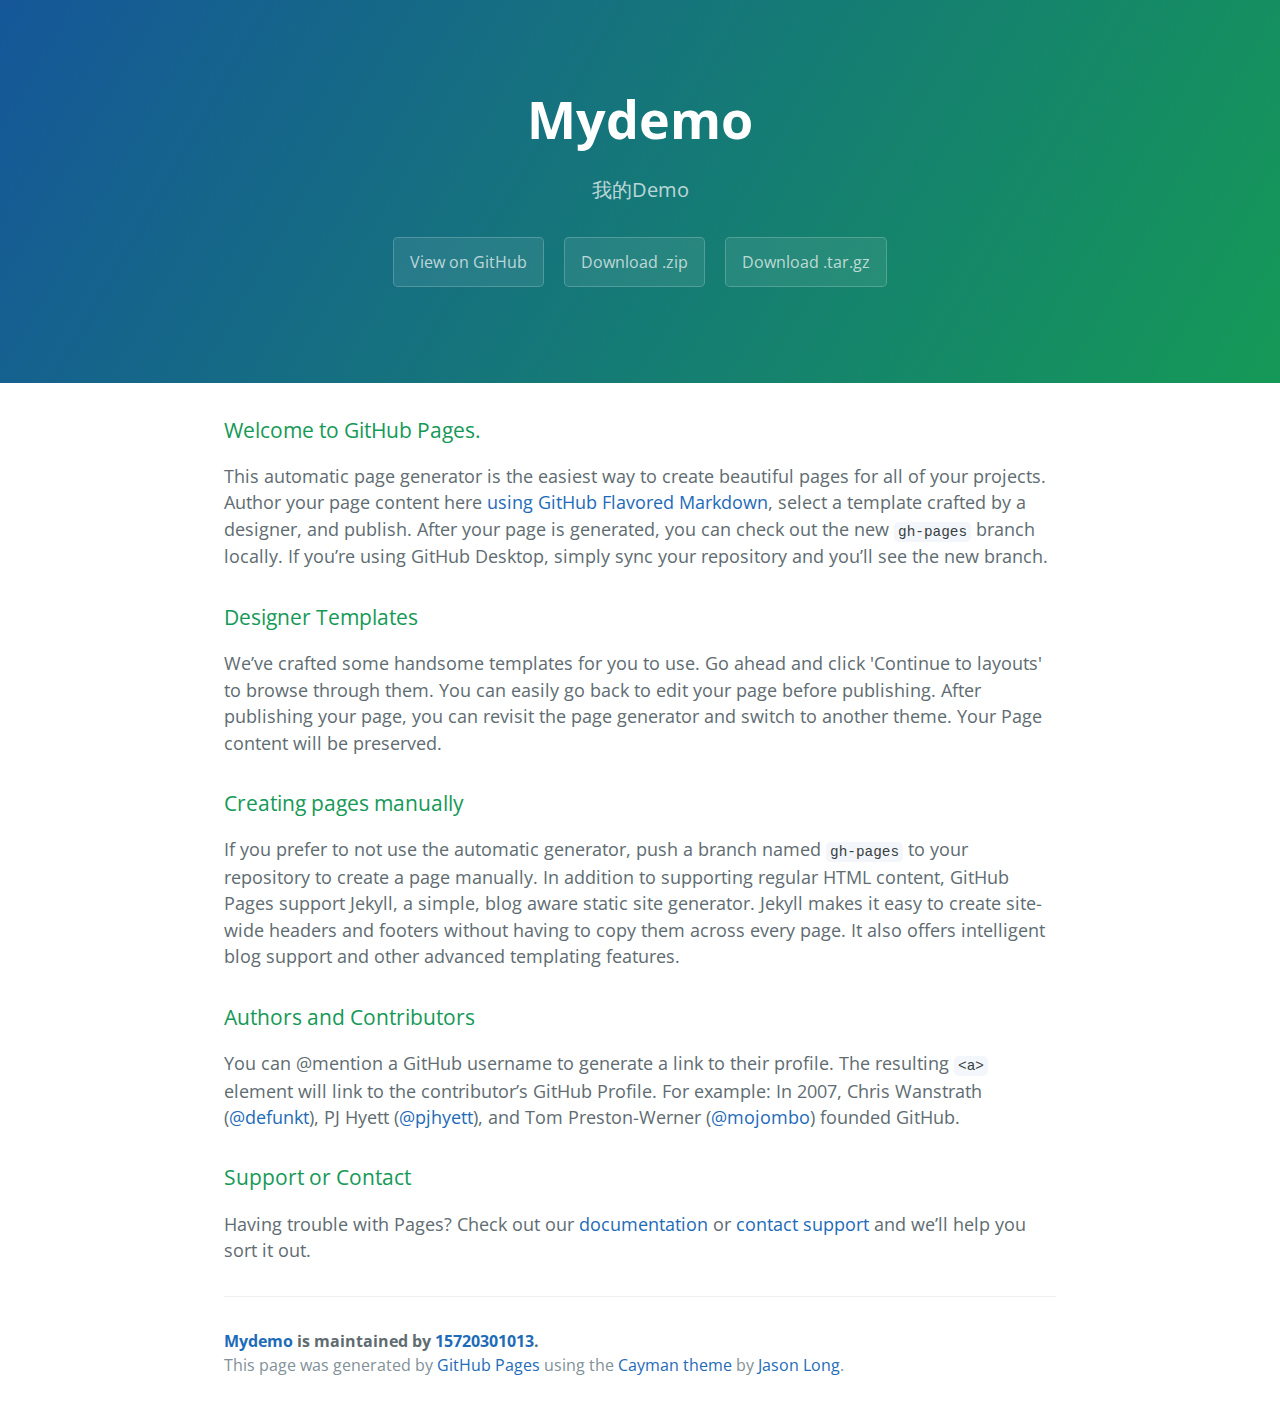
<file: index.html>
<!DOCTYPE html>
<html lang="en-us">
  <head>
    <meta charset="UTF-8">
    <title>Mydemo by 15720301013</title>
    <meta name="viewport" content="width=device-width, initial-scale=1">
    <link rel="stylesheet" type="text/css" href="stylesheets/normalize.css" media="screen">
    <link href='https://fonts.googleapis.com/css?family=Open+Sans:400,700' rel='stylesheet' type='text/css'>
    <link rel="stylesheet" type="text/css" href="stylesheets/stylesheet.css" media="screen">
    <link rel="stylesheet" type="text/css" href="stylesheets/github-light.css" media="screen">
  </head>
  <body>
    <section class="page-header">
      <h1 class="project-name">Mydemo</h1>
      <h2 class="project-tagline">我的Demo</h2>
      <a href="https://github.com/15720301013/MyDemo" class="btn">View on GitHub</a>
      <a href="https://github.com/15720301013/MyDemo/zipball/master" class="btn">Download .zip</a>
      <a href="https://github.com/15720301013/MyDemo/tarball/master" class="btn">Download .tar.gz</a>
    </section>

    <section class="main-content">
      <h3>
<a id="welcome-to-github-pages" class="anchor" href="#welcome-to-github-pages" aria-hidden="true"><span aria-hidden="true" class="octicon octicon-link"></span></a>Welcome to GitHub Pages.</h3>

<p>This automatic page generator is the easiest way to create beautiful pages for all of your projects. Author your page content here <a href="https://guides.github.com/features/mastering-markdown/">using GitHub Flavored Markdown</a>, select a template crafted by a designer, and publish. After your page is generated, you can check out the new <code>gh-pages</code> branch locally. If you’re using GitHub Desktop, simply sync your repository and you’ll see the new branch.</p>

<h3>
<a id="designer-templates" class="anchor" href="#designer-templates" aria-hidden="true"><span aria-hidden="true" class="octicon octicon-link"></span></a>Designer Templates</h3>

<p>We’ve crafted some handsome templates for you to use. Go ahead and click 'Continue to layouts' to browse through them. You can easily go back to edit your page before publishing. After publishing your page, you can revisit the page generator and switch to another theme. Your Page content will be preserved.</p>

<h3>
<a id="creating-pages-manually" class="anchor" href="#creating-pages-manually" aria-hidden="true"><span aria-hidden="true" class="octicon octicon-link"></span></a>Creating pages manually</h3>

<p>If you prefer to not use the automatic generator, push a branch named <code>gh-pages</code> to your repository to create a page manually. In addition to supporting regular HTML content, GitHub Pages support Jekyll, a simple, blog aware static site generator. Jekyll makes it easy to create site-wide headers and footers without having to copy them across every page. It also offers intelligent blog support and other advanced templating features.</p>

<h3>
<a id="authors-and-contributors" class="anchor" href="#authors-and-contributors" aria-hidden="true"><span aria-hidden="true" class="octicon octicon-link"></span></a>Authors and Contributors</h3>

<p>You can @mention a GitHub username to generate a link to their profile. The resulting <code>&lt;a&gt;</code> element will link to the contributor’s GitHub Profile. For example: In 2007, Chris Wanstrath (<a href="https://github.com/defunkt" class="user-mention">@defunkt</a>), PJ Hyett (<a href="https://github.com/pjhyett" class="user-mention">@pjhyett</a>), and Tom Preston-Werner (<a href="https://github.com/mojombo" class="user-mention">@mojombo</a>) founded GitHub.</p>

<h3>
<a id="support-or-contact" class="anchor" href="#support-or-contact" aria-hidden="true"><span aria-hidden="true" class="octicon octicon-link"></span></a>Support or Contact</h3>

<p>Having trouble with Pages? Check out our <a href="https://help.github.com/pages">documentation</a> or <a href="https://github.com/contact">contact support</a> and we’ll help you sort it out.</p>

      <footer class="site-footer">
        <span class="site-footer-owner"><a href="https://github.com/15720301013/MyDemo">Mydemo</a> is maintained by <a href="https://github.com/15720301013">15720301013</a>.</span>

        <span class="site-footer-credits">This page was generated by <a href="https://pages.github.com">GitHub Pages</a> using the <a href="https://github.com/jasonlong/cayman-theme">Cayman theme</a> by <a href="https://twitter.com/jasonlong">Jason Long</a>.</span>
      </footer>

    </section>

  
  </body>
</html>
</file>
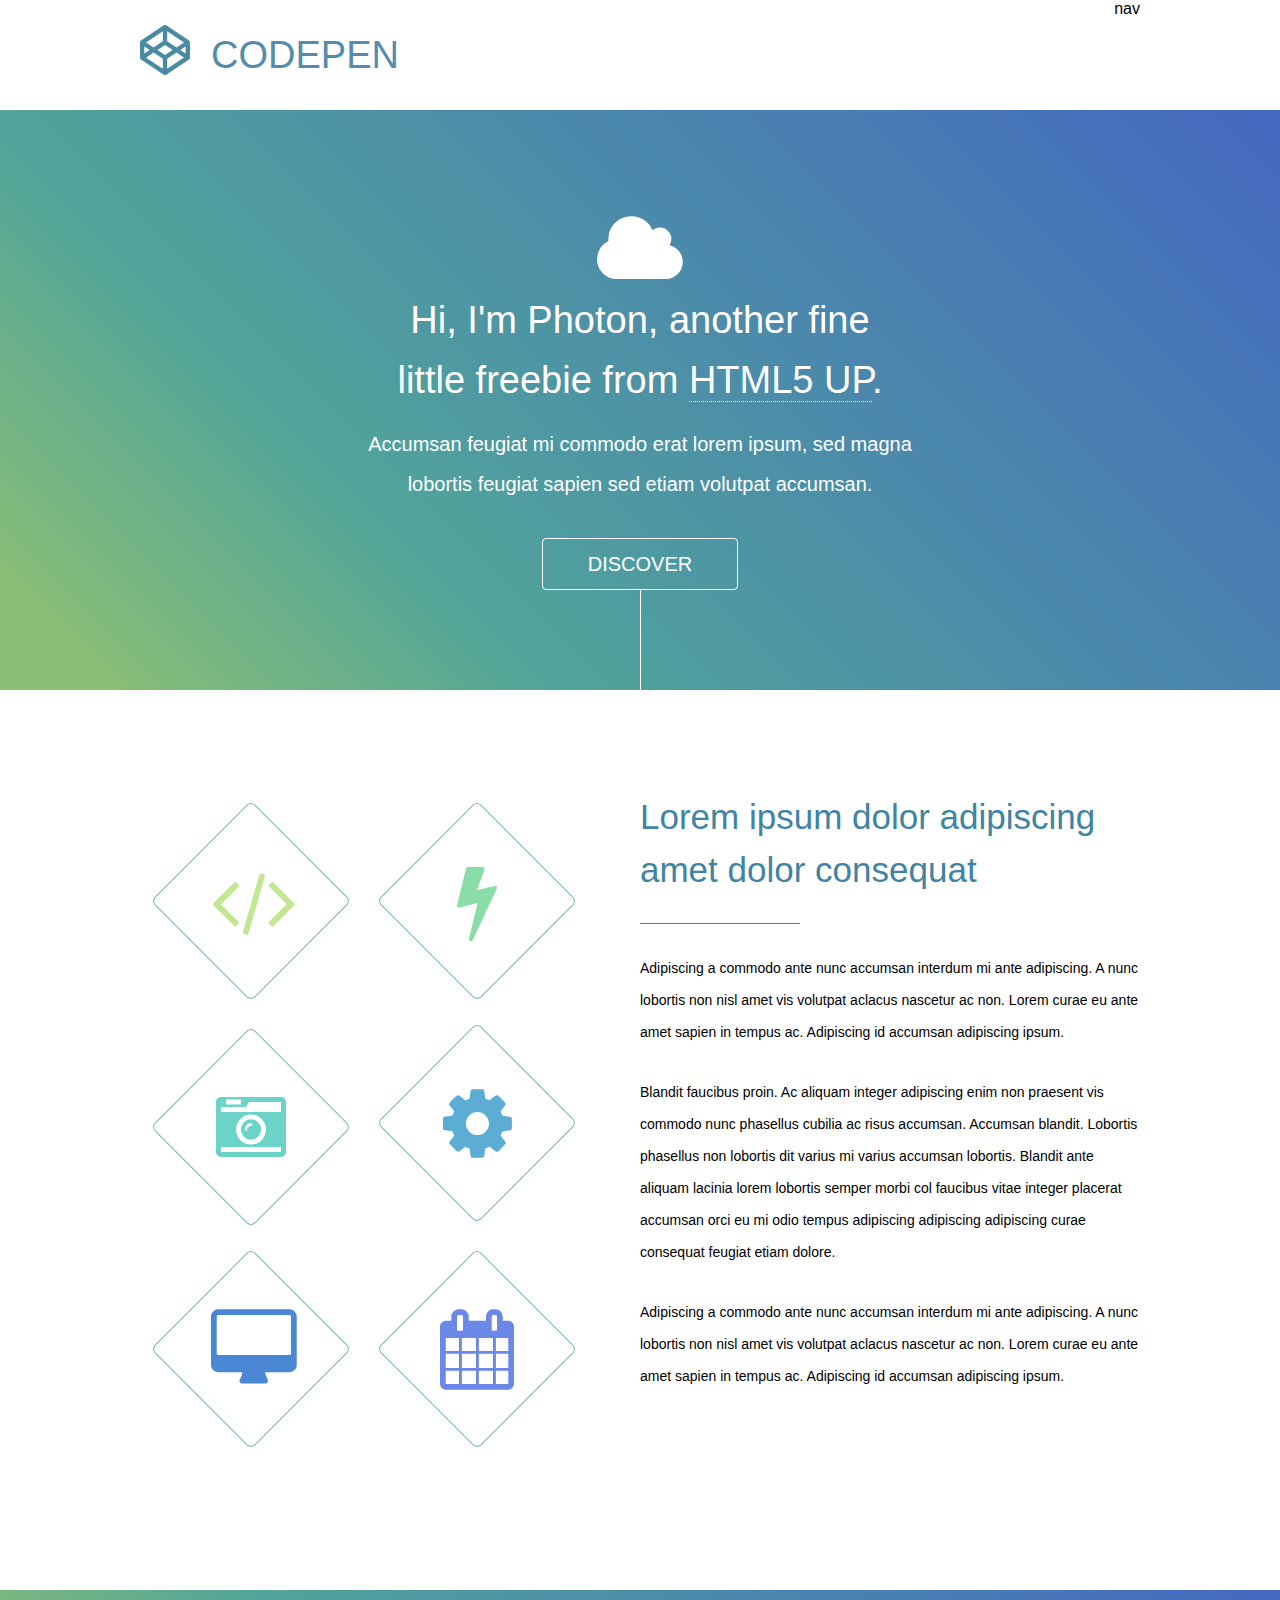
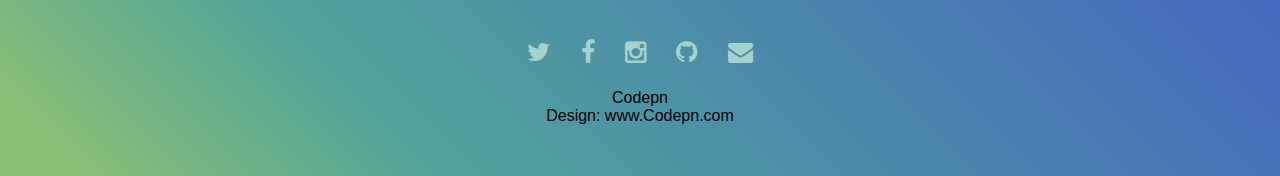
<file: changeimg/index.html>
<!doctype html>
<html>
<head>
<meta charset="utf-8">
<title>codepen</title>

<link href="css/index.css" rel="stylesheet" type="text/css">
<link href="css/fonts.css" rel="stylesheet" type="text/css">
<link href="css/font-awesome.min.css" rel="stylesheet" type="text/css">
</head>

<body>

<header>
    <div class="inner">
         <div class="logo"><span class="fa-codepen"></span><a href="#">CODEPEN</a></div>
         <nav>nav</nav>
    </div>
</header>
<section id="one">
    <div class="inner">
         <span class="fa-cloud"></span>
         <h1>Hi, I'm Photon, another fine<br>
little freebie from <a href="#">HTML5 UP</a>.</h1>
          <p>Accumsan feugiat mi commodo erat lorem ipsum, sed magna<br>
lobortis feugiat sapien sed etiam volutpat accumsan.</p>
          <a href="#" class="btn">Discover</a>
        
    </div>
</section>
<section id="two">
    <div class="inner">
         <ul class="left">
             <li><a href="#" class="fa-code"></a></li>
             <li><a href="#" class="fa-bolt"></a></li>
             <li><a href="#" class="fa-camera-retro"></a></li>
             <li><a href="#" class="fa-cog"></a></li>
             <li><a href="#" class="fa-desktop"></a></li>
             <li><a href="#" class="fa-calendar"></a></li>
            
             
             
         </ul>
         <div class="right">
              <h2>Lorem ipsum dolor adipiscing
amet dolor consequat</h2>
              <p>Adipiscing a commodo ante nunc accumsan interdum mi ante adipiscing. A nunc lobortis non nisl amet vis volutpat aclacus nascetur ac non. Lorem curae eu ante amet sapien in tempus ac. Adipiscing id accumsan adipiscing ipsum.
</p>
              <p>Blandit faucibus proin. Ac aliquam integer adipiscing enim non praesent vis commodo nunc phasellus cubilia ac risus accumsan. Accumsan blandit. Lobortis phasellus non lobortis dit varius mi varius accumsan lobortis. Blandit ante aliquam lacinia lorem lobortis semper morbi col faucibus vitae integer placerat accumsan orci eu mi odio tempus adipiscing adipiscing adipiscing curae consequat feugiat etiam dolore.</p>
              <p>Adipiscing a commodo ante nunc accumsan interdum mi ante adipiscing. A nunc lobortis non nisl amet vis volutpat aclacus nascetur ac non. Lorem curae eu ante amet sapien in tempus ac. Adipiscing id accumsan adipiscing ipsum.</p>
         </div>
         <div class="clear"></div>
    </div>
</section>
<footer>
    <div class="inner">
        <ul class="flink">
            <li><a href="#" class="fa-twitter"></a></li>
            <li><a href="#" class="fa-facebook"></a></li>
            <li><a href="#" class="fa-instagram"></a></li>
            <li><a href="#" class="fa-github"></a></li>
            <li><a href="#" class="fa-envelope"></a></li>
        </ul>
        <p>Codepn<br>
Design: www.Codepn.com</p>
    </div>
</footer>

</body>
</html>
</file>
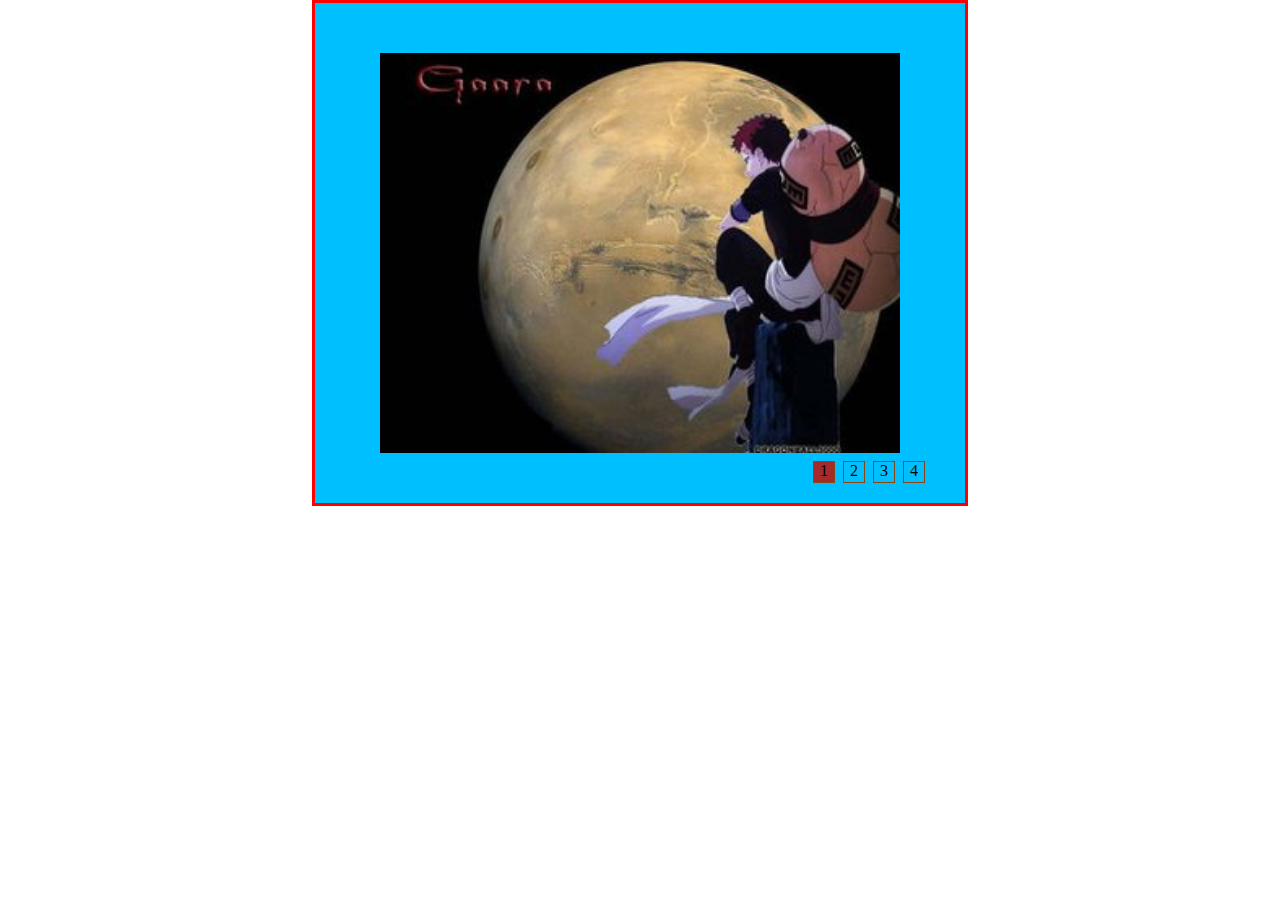
<file: index1.html>
<!DOCTYPE html>
<html>
	<head>
		<meta charset="utf-8" />
		<title>我的样品</title>
		<link rel="stylesheet" href="css/index1.css" />
		<script type="text/javascript" src="js/jquery-2.2.0.min.js" ></script>
		<script type="text/javascript" src="js/index.js" ></script>
	</head>
	<body>
		<div id="run"> 
			<ol>
				<li>1</li>
				<li>2</li>
				<li>3</li>
				<li>4</li>
			</ol>
			<div class="box">
			    <img src="img/1.jpg">
				<img src="img/2.jpg">
				<img src="img/3.jpg">
				<img src="img/4.jpg">		
			</div>					
		</div>
	</body>
</html>
</file>
<file: stylesheets/stylesheet.css>
* {
  box-sizing: border-box; }

body {
  padding: 0;
  margin: 0;
  font-family: "Open Sans", "Helvetica Neue", Helvetica, Arial, sans-serif;
  font-size: 16px;
  line-height: 1.5;
  color: #606c71; }

a {
  color: #1e6bb8;
  text-decoration: none; }
  a:hover {
    text-decoration: underline; }

.btn {
  display: inline-block;
  margin-bottom: 1rem;
  color: rgba(255, 255, 255, 0.7);
  background-color: rgba(255, 255, 255, 0.08);
  border-color: rgba(255, 255, 255, 0.2);
  border-style: solid;
  border-width: 1px;
  border-radius: 0.3rem;
  transition: color 0.2s, background-color 0.2s, border-color 0.2s; }
  .btn + .btn {
    margin-left: 1rem; }

.btn:hover {
  color: rgba(255, 255, 255, 0.8);
  text-decoration: none;
  background-color: rgba(255, 255, 255, 0.2);
  border-color: rgba(255, 255, 255, 0.3); }

@media screen and (min-width: 64em) {
  .btn {
    padding: 0.75rem 1rem; } }

@media screen and (min-width: 42em) and (max-width: 64em) {
  .btn {
    padding: 0.6rem 0.9rem;
    font-size: 0.9rem; } }

@media screen and (max-width: 42em) {
  .btn {
    display: block;
    width: 100%;
    padding: 0.75rem;
    font-size: 0.9rem; }
    .btn + .btn {
      margin-top: 1rem;
      margin-left: 0; } }

.page-header {
  color: #fff;
  text-align: center;
  background-color: #159957;
  background-image: linear-gradient(120deg, #155799, #159957); }

@media screen and (min-width: 64em) {
  .page-header {
    padding: 5rem 6rem; } }

@media screen and (min-width: 42em) and (max-width: 64em) {
  .page-header {
    padding: 3rem 4rem; } }

@media screen and (max-width: 42em) {
  .page-header {
    padding: 2rem 1rem; } }

.project-name {
  margin-top: 0;
  margin-bottom: 0.1rem; }

@media screen and (min-width: 64em) {
  .project-name {
    font-size: 3.25rem; } }

@media screen and (min-width: 42em) and (max-width: 64em) {
  .project-name {
    font-size: 2.25rem; } }

@media screen and (max-width: 42em) {
  .project-name {
    font-size: 1.75rem; } }

.project-tagline {
  margin-bottom: 2rem;
  font-weight: normal;
  opacity: 0.7; }

@media screen and (min-width: 64em) {
  .project-tagline {
    font-size: 1.25rem; } }

@media screen and (min-width: 42em) and (max-width: 64em) {
  .project-tagline {
    font-size: 1.15rem; } }

@media screen and (max-width: 42em) {
  .project-tagline {
    font-size: 1rem; } }

.main-content :first-child {
  margin-top: 0; }
.main-content img {
  max-width: 100%; }
.main-content h1, .main-content h2, .main-content h3, .main-content h4, .main-content h5, .main-content h6 {
  margin-top: 2rem;
  margin-bottom: 1rem;
  font-weight: normal;
  color: #159957; }
.main-content p {
  margin-bottom: 1em; }
.main-content code {
  padding: 2px 4px;
  font-family: Consolas, "Liberation Mono", Menlo, Courier, monospace;
  font-size: 0.9rem;
  color: #383e41;
  background-color: #f3f6fa;
  border-radius: 0.3rem; }
.main-content pre {
  padding: 0.8rem;
  margin-top: 0;
  margin-bottom: 1rem;
  font: 1rem Consolas, "Liberation Mono", Menlo, Courier, monospace;
  color: #567482;
  word-wrap: normal;
  background-color: #f3f6fa;
  border: solid 1px #dce6f0;
  border-radius: 0.3rem; }
  .main-content pre > code {
    padding: 0;
    margin: 0;
    font-size: 0.9rem;
    color: #567482;
    word-break: normal;
    white-space: pre;
    background: transparent;
    border: 0; }
.main-content .highlight {
  margin-bottom: 1rem; }
  .main-content .highlight pre {
    margin-bottom: 0;
    word-break: normal; }
.main-content .highlight pre, .main-content pre {
  padding: 0.8rem;
  overflow: auto;
  font-size: 0.9rem;
  line-height: 1.45;
  border-radius: 0.3rem; }
.main-content pre code, .main-content pre tt {
  display: inline;
  max-width: initial;
  padding: 0;
  margin: 0;
  overflow: initial;
  line-height: inherit;
  word-wrap: normal;
  background-color: transparent;
  border: 0; }
  .main-content pre code:before, .main-content pre code:after, .main-content pre tt:before, .main-content pre tt:after {
    content: normal; }
.main-content ul, .main-content ol {
  margin-top: 0; }
.main-content blockquote {
  padding: 0 1rem;
  margin-left: 0;
  color: #819198;
  border-left: 0.3rem solid #dce6f0; }
  .main-content blockquote > :first-child {
    margin-top: 0; }
  .main-content blockquote > :last-child {
    margin-bottom: 0; }
.main-content table {
  display: block;
  width: 100%;
  overflow: auto;
  word-break: normal;
  word-break: keep-all; }
  .main-content table th {
    font-weight: bold; }
  .main-content table th, .main-content table td {
    padding: 0.5rem 1rem;
    border: 1px solid #e9ebec; }
.main-content dl {
  padding: 0; }
  .main-content dl dt {
    padding: 0;
    margin-top: 1rem;
    font-size: 1rem;
    font-weight: bold; }
  .main-content dl dd {
    padding: 0;
    margin-bottom: 1rem; }
.main-content hr {
  height: 2px;
  padding: 0;
  margin: 1rem 0;
  background-color: #eff0f1;
  border: 0; }

@media screen and (min-width: 64em) {
  .main-content {
    max-width: 64rem;
    padding: 2rem 6rem;
    margin: 0 auto;
    font-size: 1.1rem; } }

@media screen and (min-width: 42em) and (max-width: 64em) {
  .main-content {
    padding: 2rem 4rem;
    font-size: 1.1rem; } }

@media screen and (max-width: 42em) {
  .main-content {
    padding: 2rem 1rem;
    font-size: 1rem; } }

.site-footer {
  padding-top: 2rem;
  margin-top: 2rem;
  border-top: solid 1px #eff0f1; }

.site-footer-owner {
  display: block;
  font-weight: bold; }

.site-footer-credits {
  color: #819198; }

@media screen and (min-width: 64em) {
  .site-footer {
    font-size: 1rem; } }

@media screen and (min-width: 42em) and (max-width: 64em) {
  .site-footer {
    font-size: 1rem; } }

@media screen and (max-width: 42em) {
  .site-footer {
    font-size: 0.9rem; } }
</file>
<file: stylesheets/github-light.css>
/*
The MIT License (MIT)

Copyright (c) 2016 GitHub, Inc.

Permission is hereby granted, free of charge, to any person obtaining a copy
of this software and associated documentation files (the "Software"), to deal
in the Software without restriction, including without limitation the rights
to use, copy, modify, merge, publish, distribute, sublicense, and/or sell
copies of the Software, and to permit persons to whom the Software is
furnished to do so, subject to the following conditions:

The above copyright notice and this permission notice shall be included in all
copies or substantial portions of the Software.

THE SOFTWARE IS PROVIDED "AS IS", WITHOUT WARRANTY OF ANY KIND, EXPRESS OR
IMPLIED, INCLUDING BUT NOT LIMITED TO THE WARRANTIES OF MERCHANTABILITY,
FITNESS FOR A PARTICULAR PURPOSE AND NONINFRINGEMENT. IN NO EVENT SHALL THE
AUTHORS OR COPYRIGHT HOLDERS BE LIABLE FOR ANY CLAIM, DAMAGES OR OTHER
LIABILITY, WHETHER IN AN ACTION OF CONTRACT, TORT OR OTHERWISE, ARISING FROM,
OUT OF OR IN CONNECTION WITH THE SOFTWARE OR THE USE OR OTHER DEALINGS IN THE
SOFTWARE.

*/

.pl-c /* comment */ {
  color: #969896;
}

.pl-c1 /* constant, variable.other.constant, support, meta.property-name, support.constant, support.variable, meta.module-reference, markup.raw, meta.diff.header */,
.pl-s .pl-v /* string variable */ {
  color: #0086b3;
}

.pl-e /* entity */,
.pl-en /* entity.name */ {
  color: #795da3;
}

.pl-smi /* variable.parameter.function, storage.modifier.package, storage.modifier.import, storage.type.java, variable.other */,
.pl-s .pl-s1 /* string source */ {
  color: #333;
}

.pl-ent /* entity.name.tag */ {
  color: #63a35c;
}

.pl-k /* keyword, storage, storage.type */ {
  color: #a71d5d;
}

.pl-s /* string */,
.pl-pds /* punctuation.definition.string, string.regexp.character-class */,
.pl-s .pl-pse .pl-s1 /* string punctuation.section.embedded source */,
.pl-sr /* string.regexp */,
.pl-sr .pl-cce /* string.regexp constant.character.escape */,
.pl-sr .pl-sre /* string.regexp source.ruby.embedded */,
.pl-sr .pl-sra /* string.regexp string.regexp.arbitrary-repitition */ {
  color: #183691;
}

.pl-v /* variable */ {
  color: #ed6a43;
}

.pl-id /* invalid.deprecated */ {
  color: #b52a1d;
}

.pl-ii /* invalid.illegal */ {
  color: #f8f8f8;
  background-color: #b52a1d;
}

.pl-sr .pl-cce /* string.regexp constant.character.escape */ {
  font-weight: bold;
  color: #63a35c;
}

.pl-ml /* markup.list */ {
  color: #693a17;
}

.pl-mh /* markup.heading */,
.pl-mh .pl-en /* markup.heading entity.name */,
.pl-ms /* meta.separator */ {
  font-weight: bold;
  color: #1d3e81;
}

.pl-mq /* markup.quote */ {
  color: #008080;
}

.pl-mi /* markup.italic */ {
  font-style: italic;
  color: #333;
}

.pl-mb /* markup.bold */ {
  font-weight: bold;
  color: #333;
}

.pl-md /* markup.deleted, meta.diff.header.from-file */ {
  color: #bd2c00;
  background-color: #ffecec;
}

.pl-mi1 /* markup.inserted, meta.diff.header.to-file */ {
  color: #55a532;
  background-color: #eaffea;
}

.pl-mdr /* meta.diff.range */ {
  font-weight: bold;
  color: #795da3;
}

.pl-mo /* meta.output */ {
  color: #1d3e81;
}
</file>
<file: changeimg/css/index.css>
@charset "utf-8";
/* CSS Document */

*{
	margin:0;
	padding:0;
	}
ul{
	list-style:none;
	}
a{
	text-decoration:none;
	}
.clear{
	clear:both;
	}
body{
	font-family:arial;
	}
.inner{
	width:1000px;
	margin:0 auto;
	}
header{
	height:110px;
	}
#one{
	padding:100px 0;
	background-image:linear-gradient(45deg,#8bbf75 5%, #51a49a 30%,#4468c0 100%);
	text-align:center;
	
	}
#two{
	padding:100px 0 130px;
	}
#two .left{
	width:50%;
	float:left;
	
	}
#two .right{
	width:50%;
	float:right;
	}
.right h2{
	line-height:53px;
	color:#3f84a3;
	font-size:35px;
	font-weight:normal;
	padding-bottom:28px;
	position:relative;
	}
.right h2:before{
	content:'';
	width:160px;
	height:1px;
	background-color:#4984a2;
	position:absolute;
	left:0;
	bottom:0;
	}
.right p{
	line-height:32px;
	padding-top:28px;
	font-size:14px;
	}
footer{
	height:186px;
    background-image:linear-gradient(45deg,#8bbf75 5%, #51a49a 30%,#4468c0 100%);

	}
.logo{
	float:left;
	font-size:50px;
	}
.logo span{
	font-family:"FontAwesome";
	color:#498ba3;
	margin-right:21px;
	font-size:50px;
	}
.logo a{
	font-size:38px;
	color:#558cab;
	line-height:110px;
	}
nav{
	float:right;
	}
#one span{
	font-family:FontAwesome;
	font-size:80px;
	color:#fff;
	animation:shine 3s ease infinite;
	}
@keyframes shine {
	0%{
		text-shadow:0 0 10px rgba(255,255,255,0.5);
		}
	50%{
		text-shadow:0 0 30px #fff;
		}
	100%{
		text-shadow:0 0 10px rgba(255,255,255,0.5);
		}
	}
#one h1{
	font-size:38px;
	color:#fff;
	font-weight:normal;
	line-height:60px;
	}
#one h1 a{
	border-bottom:1px #fff dotted;
	color:#fff;
	position:relative;
	}
#one h1 a:before{
	content:'';
	position:absolute;
	left:0;
	top:100%;
	width:100%;
	height:1px;
	border-bottom:1px #fff dotted;
	transition:all 0.5s;
	opacity:0;
	}

#one h1 a:hover:before{
	opacity:1;
	top:0;
	}
#one p{
	font-size:20px;
	color:#fff;
	line-height:40px;
	padding-top:14px;
	padding-bottom:34px;
	}
#one .btn{
	border:1px #fff solid;
	border-radius:4px;
	padding:0 45px;
	height:50px;
	display:inline-block;
	text-transform:uppercase;
	line-height:50px;
	font-size:20px;
	color:#fff;
	position:relative;
	transition:all 0.5s;
	outline:none;

	}
#one .btn:hover{
	padding:0 80px;
	background-color:rgba(255,255,255,0.5);
	}
#one .btn:before{
	content:'';
	width:1px;
	height:100px;
	background-color:#fff;
	position:absolute;
	left:50%;
	top:51px;
	
	}

.left li{
	border:1px #78b4b7 solid;
	display:inline-block;
	text-align:center;
	margin:40px;
	padding:30px;
	border-radius:6px;
	transform:rotate(45deg);
	transition:all 0.5s;
	}
.left li:hover{
	background-color:#33aed7;
	}

 .left a{
	font-family:FontAwesome;
	font-size:80px;
	width:80px;
	height:80px;
	line-height:80px;
	display:inline-block;
	text-align:center;
	transform:rotate(-45deg);
	transition:all 0.5s;
	}


.left li:first-child a{
	color:#c1e792;
	}
.left li:first-child a:hover{
    transform:rotate(-45deg) scale(1.2);
	}
.left li:nth-child(2) a{
	color:#8adda9;
	}
.left li:nth-child(2) a:hover{
	transform:rotate(315deg) ;

	}
.left li:nth-child(2) a:hover{
	
	}
.left li:nth-child(3) a{
	color:#6bd3c8;
	font-size:70px;
	}
.left li:nth-child(3) a:hover{
	transform:rotate(-45deg) skew(45deg,0);
	}
.left li:nth-child(4) a{
	color:#5badd3;
	}
.left li:nth-child(4) a:hover{
	transform:rotate(90deg) scale(1.2);
	}
.left li:nth-child(5) a{
	color:#4a88d3;
	}
.left li:nth-child(5) a:hover{
	transform:rotate(-45deg) scale(0.8);
	}
.left li:nth-child(6) a{
	color:#6b88e6;
	}
.left li:nth-child(6) a:hover{
	transform:rotate(-45deg) translateY(-20px);
	}
.left li a:hover{
	color:#fff;
	text-shadow: 0 0 50px #fff;
	}
footer{
	text-align:center;
	}
.flink{
	padding-top:50px;
	padding-bottom:24px;
	}
.flink li{
	display:inline-block;
	}
.flink a{
	font-family:FontAwesome;
	color:#a5d2cd;
	padding:0 13px;
	font-size:25px;
	display:inline-block;
	transition:all 0.3s;
	}
.flink a:hover{
	transform:scale(1.2);
	color:#fff;
	}
</file>
<file: changeimg/css/fonts.css>
/** Generated by FG **/
@font-face {
	font-family: 'Conv_Munro';
	src: url('../fonts/Munro.eot');
	src: local('☺'), url('../fonts/Munro.woff') format('woff'), url('../fonts/Munro.ttf') format('truetype'), url('../fonts/Munro.svg') format('svg');
	font-weight: normal;
	font-style: normal;
}
</file>
<file: css/index1.css>
*{
	margin: 0;
	padding: 0;
}
ol{
	list-style:none;
	}
#run{
	width: 650px;
	height: 500px;
	margin: 0 auto;
	border: 3px solid red;
	overflow: hidden;
	background-color: deepskyblue;
	position: relative;
}
img{
	width: 650px;
	height: 500px;
	display: none;	
	float: left;
	transform: scale(0.8);
	-webkit-transform: scale(0.8);
}
#run ol{
	display:block;
	position: absolute;
	right: 40px;
	bottom: 20px;
}
#run ol li{
	float: left;
	width: 20px;
	height: 20px;
	border: 1px solid saddlebrown;
	text-align: center;
	margin-left: 8px;
	cursor: pointer;	
}
/*#run ol li:first-child{
	background-color: brown;
}*/
/*#run ol li:hover{
	background-color: brown;
}*/
</file>
